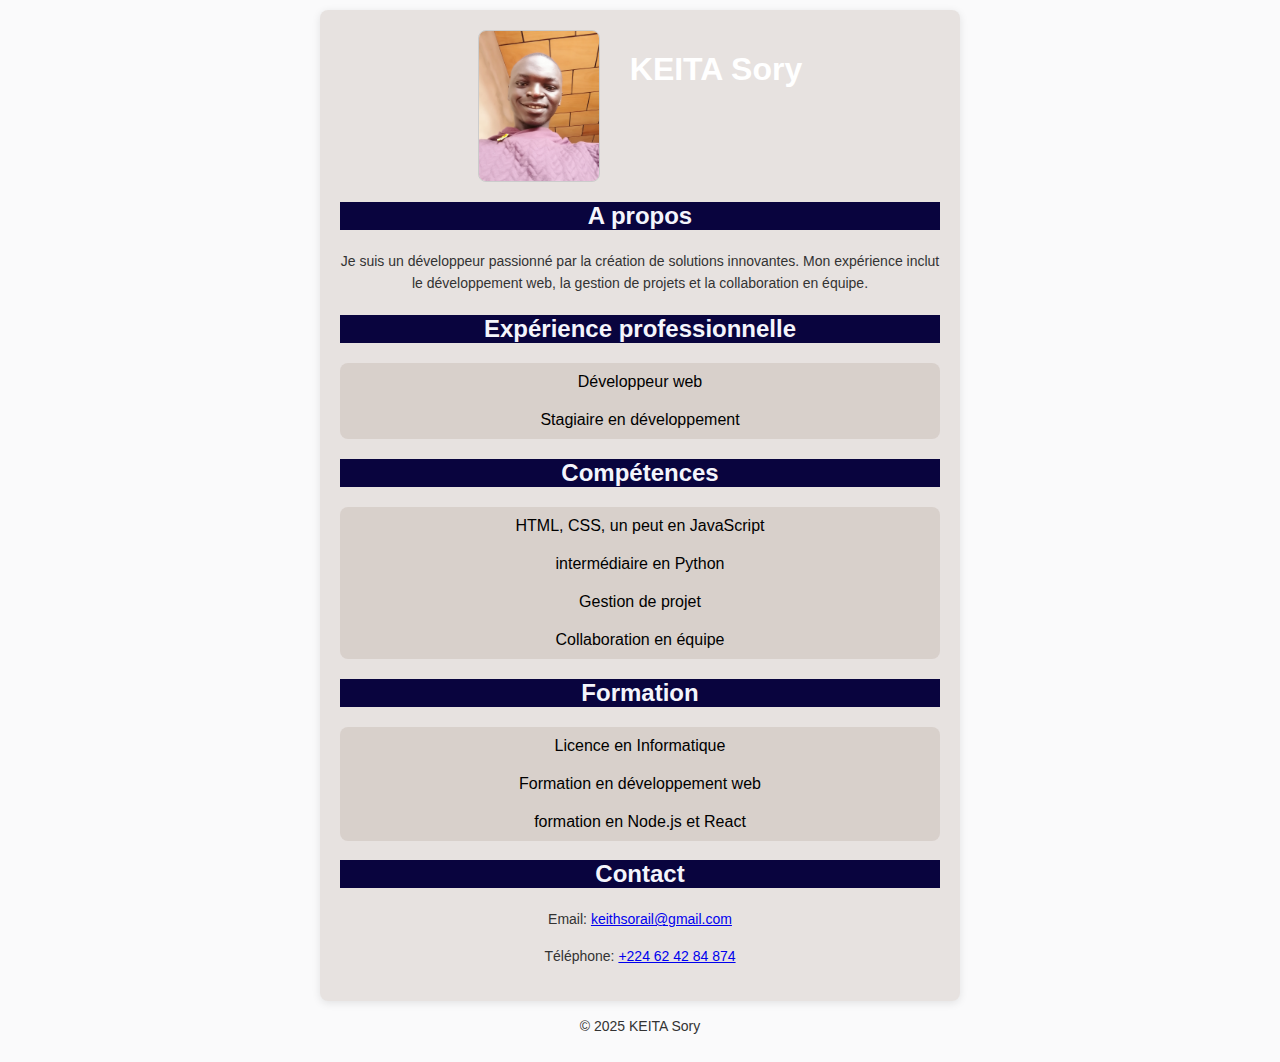
<file: index.html>
<!DOCTYPE html>
<html lang="en">
<head>
    <meta charset="UTF-8">
    <meta name="viewport" content="width=device-width, initial-scale=1.0">
    <title></title>
</head>
<link rel="stylesheet" href="style.css">
<body>
    <section>
    <div style="display: flex; align-items: flex-start; margin-bottom: 20px;">
        <img src="CV.jpg" alt="Photo de profil" class="photo-cv">
        <div class="info-cv">
            <h1>KEITA Sory</h1>
        </div>
    </div>
    <h2>A propos</h2>
    <p>Je suis un développeur passionné par la création de solutions innovantes. Mon expérience inclut le développement web, la gestion de projets et la collaboration en équipe.</p>
    <h2>Expérience professionnelle</h2>
    <ul>
        <li>Développeur web</li>
        <li>Stagiaire en développement</li>
    </ul>
    <h2>Compétences</h2>
    <ul>
        <li>HTML, CSS, un peut en JavaScript</li>
        <li>intermédiaire en Python</li>
        <li>Gestion de projet</li>
        <li>Collaboration en équipe</li>
    </ul>
    <h2>Formation</h2>
    <ul>
        <li>Licence en Informatique</li>
        <li>Formation en développement web</li>
        <li>formation en Node.js et React</li>
    </ul>
    <h2>Contact</h2>
    <p>Email: <a href="mailto:keithsorail@gmail.com">keithsorail@gmail.com</a></p>
    <p>Téléphone: <a href="tel:+224624284874">+224 62 42 84 874</a></p>
    </section>
    <footer>
        <p>&copy; 2025 KEITA Sory</p>
</body>
</html>
</file>
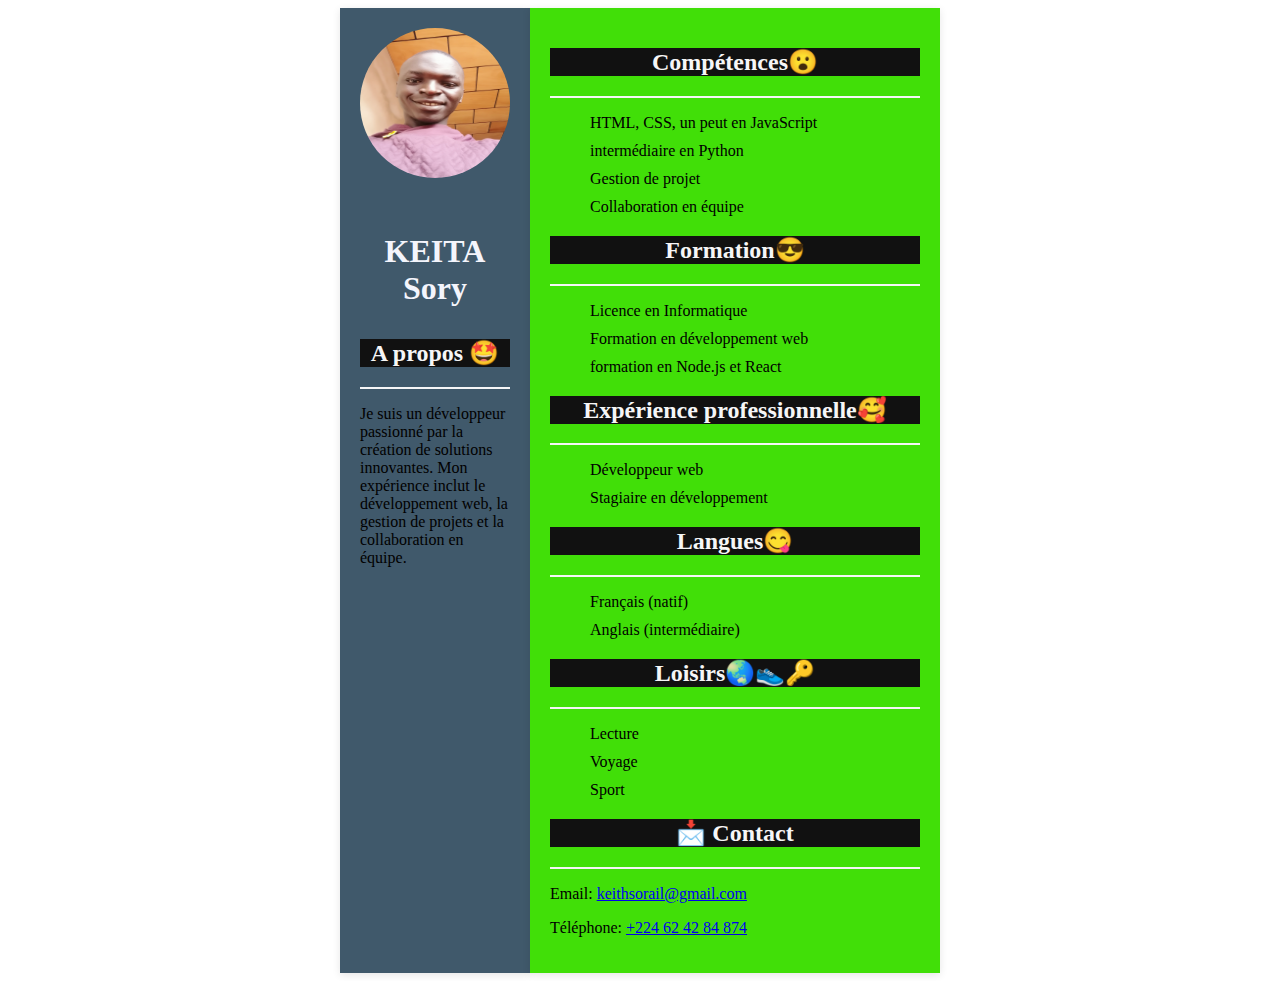
<file: Cv.html>
<!DOCTYPE html>
<html lang="en">
<head>
    <meta charset="UTF-8">
    <meta name="viewport" content="width=device-width, initial-scale=1.0">
    <title>Document</title>
</head>
<link rel="stylesheet" href="Cv.css">
<body>
    <div class="container">
    <aside class="aside-left">
        <article class="article1">
            <img src="CV.jpg" alt="Photo de profil" class="photo-cv" style="width: 150px; height: 150px; border-radius: 50%; margin-bottom: 20px;">
            <h1>KEITA Sory</h1>
            <h2>A propos 🤩</h2>
            <hr style="border: 1px solid #f6f6f7;">
            <p>Je suis un développeur passionné par la création de solutions innovantes. Mon expérience inclut le développement web, la gestion de projets et la collaboration en équipe.</p>
        </article>
        
    </aside>

    <aside class="aside-right">
        <article class="articleA">
            <article class="article2">
            <h2>Compétences😮</h2>
            <hr style="border: 1px solid #f6f6f7;">
            <ul>
               <li>HTML, CSS, un peut en JavaScript</li>
               <li>intermédiaire en Python</li>
               <li>Gestion de projet</li>
               <li>Collaboration en équipe</li>
            </ul>
        </article>
        <article class="article3">
            <h2>Formation😎</h2>
            <hr style="border: 1px solid #f6f6f7;">
            <ul>
                <li>Licence en Informatique</li>
                <li>Formation en développement web</li>
                <li>formation en Node.js et React</li>
            </ul>
            <h2>Expérience professionnelle🥰</h2>
            <hr style="border: 1px solid #f6f6f7;">
            <ul>
                <li>Développeur web</li>
                <li>Stagiaire en développement</li>
            </ul>
        </article>
        <article class="articleB">
            <h2>Langues😋</h2>
            <hr style="border: 1px solid #f6f6f7;">
            <ul>
                <li>Français (natif)</li>
                <li>Anglais (intermédiaire)</li>
            </ul>
        </article>
        <article class="articleC">
            <h2>Loisirs🌏👟🔑</h2>
            <hr style="border: 1px solid #f6f6f7;">
            <ul>
                <li>Lecture</li>
                <li>Voyage</li>
                <li>Sport</li>
            </ul>
        </article>
        <article class="articleD">
            <h2>📩 Contact</h2>
            <hr style="border: 1px solid #f6f6f7;">
            <p>Email: <a href="mailto:keithsorail@gmail.com">keithsorail@gmail.com</a></p>
            <p>Téléphone: <a href="tel:+224624284874">+224 62 42 84 874</a></p>
        </article>
    </aside>
    </div>
    <script src="script.js"></script>
</body>
</html>
</file>
<file: style.css>
body {
    font-family: Arial, sans-serif;
    background: #fafafb;
    margin: 1;
    padding: 2px;
}
h2 {
    text-align: center;
    color: #f4f5fc;
    margin-bottom: 20px;
    background-color: #09043e;
}
h1 {
    text-align: center;
    color: white;
    margin-bottom: 20px;
}

.photo-cv {
    width: 120px;
    height: 150px;
    border-radius: 8px;
    border: 1px solid #ccc;
    margin-right: 30px;
}

p {
    font-size: 14px;
    line-height: 1.6;
    color: #333;
    text-align: center;
}
div {
    display: flex;
    justify-content: center;
    align-items: center;
    margin-bottom: 20px;
}
ul {
    list-style-type: none;
    padding: 0;
    margin: 0;
    border-radius: 8px;
    background: rgba(172, 152, 136, 0.238);;
    text-align: center;
}
li {
    padding: 10px;
}
section {
    max-width: 600px;
    margin: 0 auto;
    padding: 20px;
    background: rgba(172, 152, 136, 0.238);
    border-radius: 8px;
    box-shadow: 0 2px 8px rgba(0,0,0,0.1);
}
</file>
<file: Cv.css>
.container {
    display: grid;
    grid-template-columns: 1fr 3fr;
     max-width: 600px;
    margin: 0 auto;
    border-radius: 8px;
}
aside {
    background-color: #f4f5fc;
    padding: 20px;
    border-radius: 0px;
    box-shadow: 0 2px 8px rgba(0, 0, 0, 0.1);
    text-align: center;;
}
aside li {
    margin: 10px 0;
    list-style: none;
}
aside h1 {
    color: #f4f5fc;
    text-align: center;
    padding: 10px;
    border-radius: 8px;
}
aside h2 {
    color: #f6f6f7;
    background-color: rgb(17, 17, 17);
    text-align: center;
}
.aside-left {
    margin-right: 0%;
    text-align: left;
    background-color: rgb(64, 89, 107);
}
.aside-right {
    margin-left: 0%;
    text-align: left;
    background-color: rgb(65, 223, 8)
}
.article1 {
    text-align: left;
}
</file>
